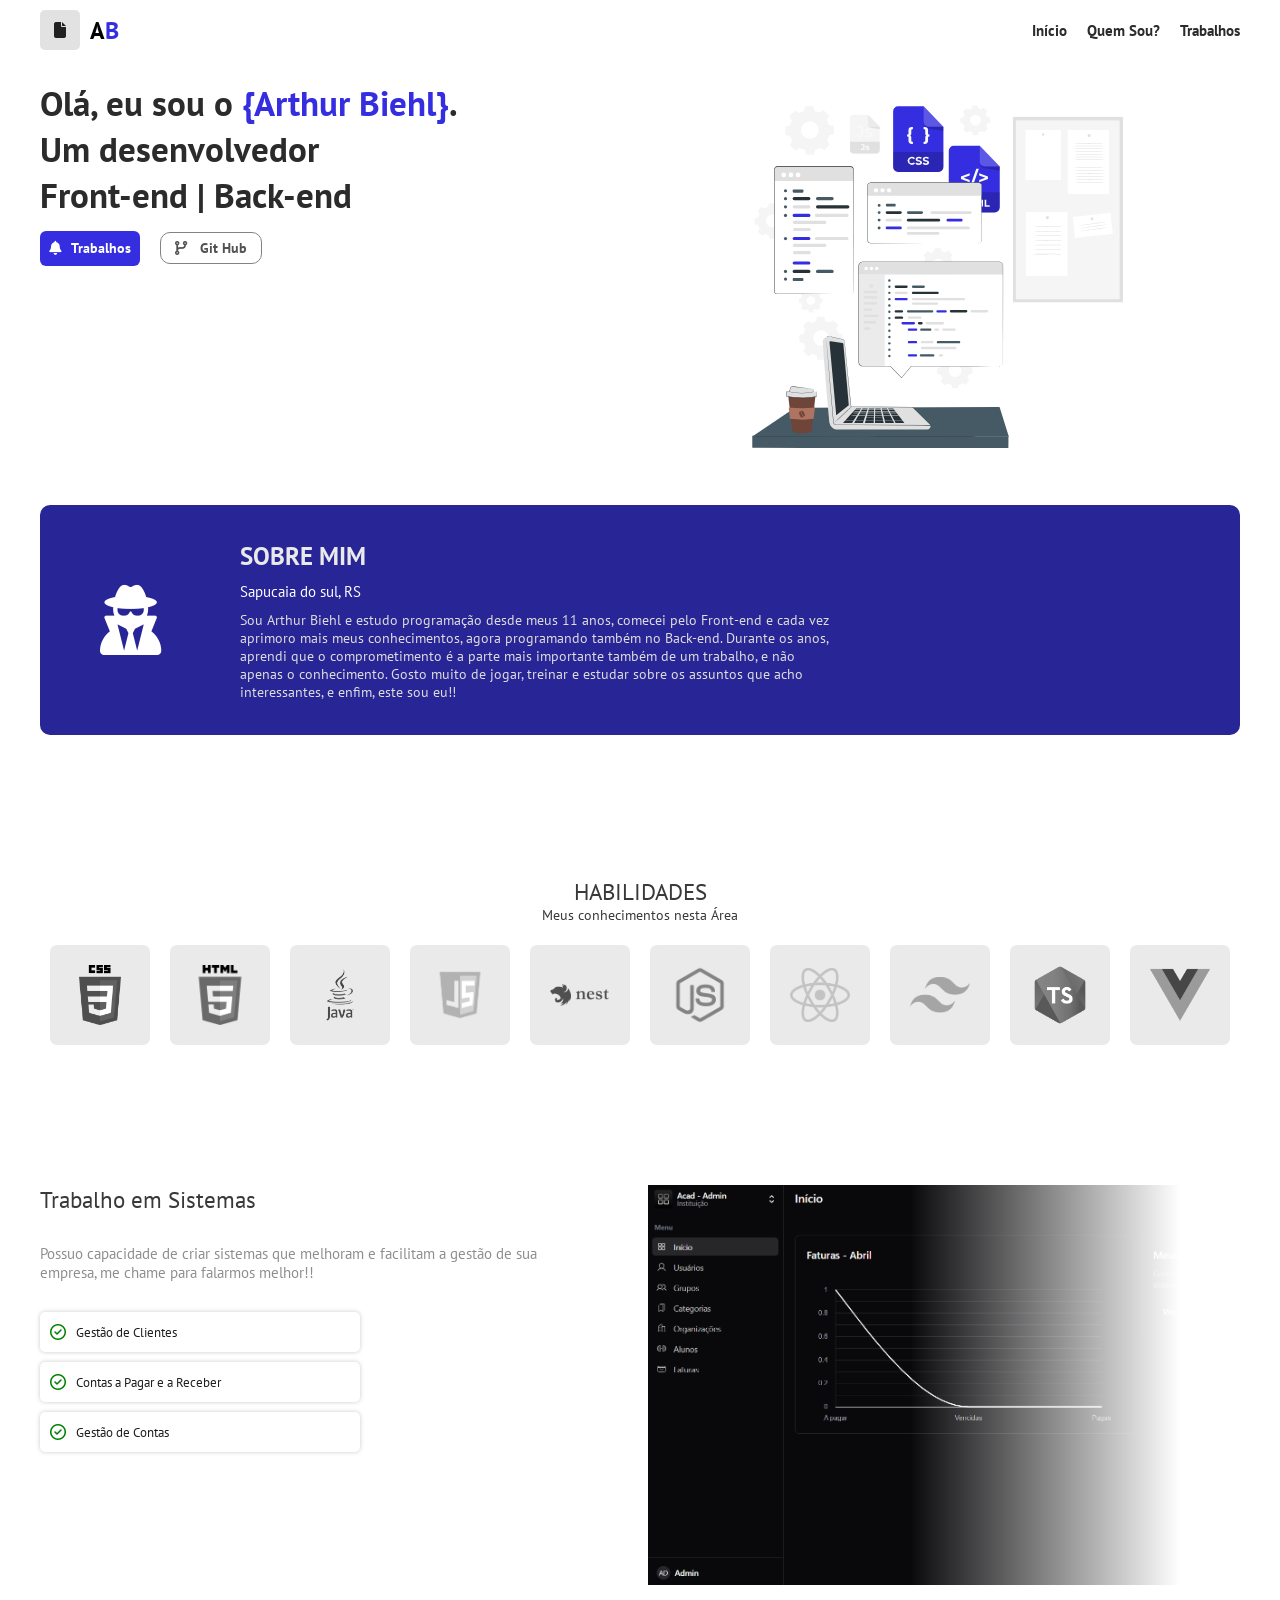
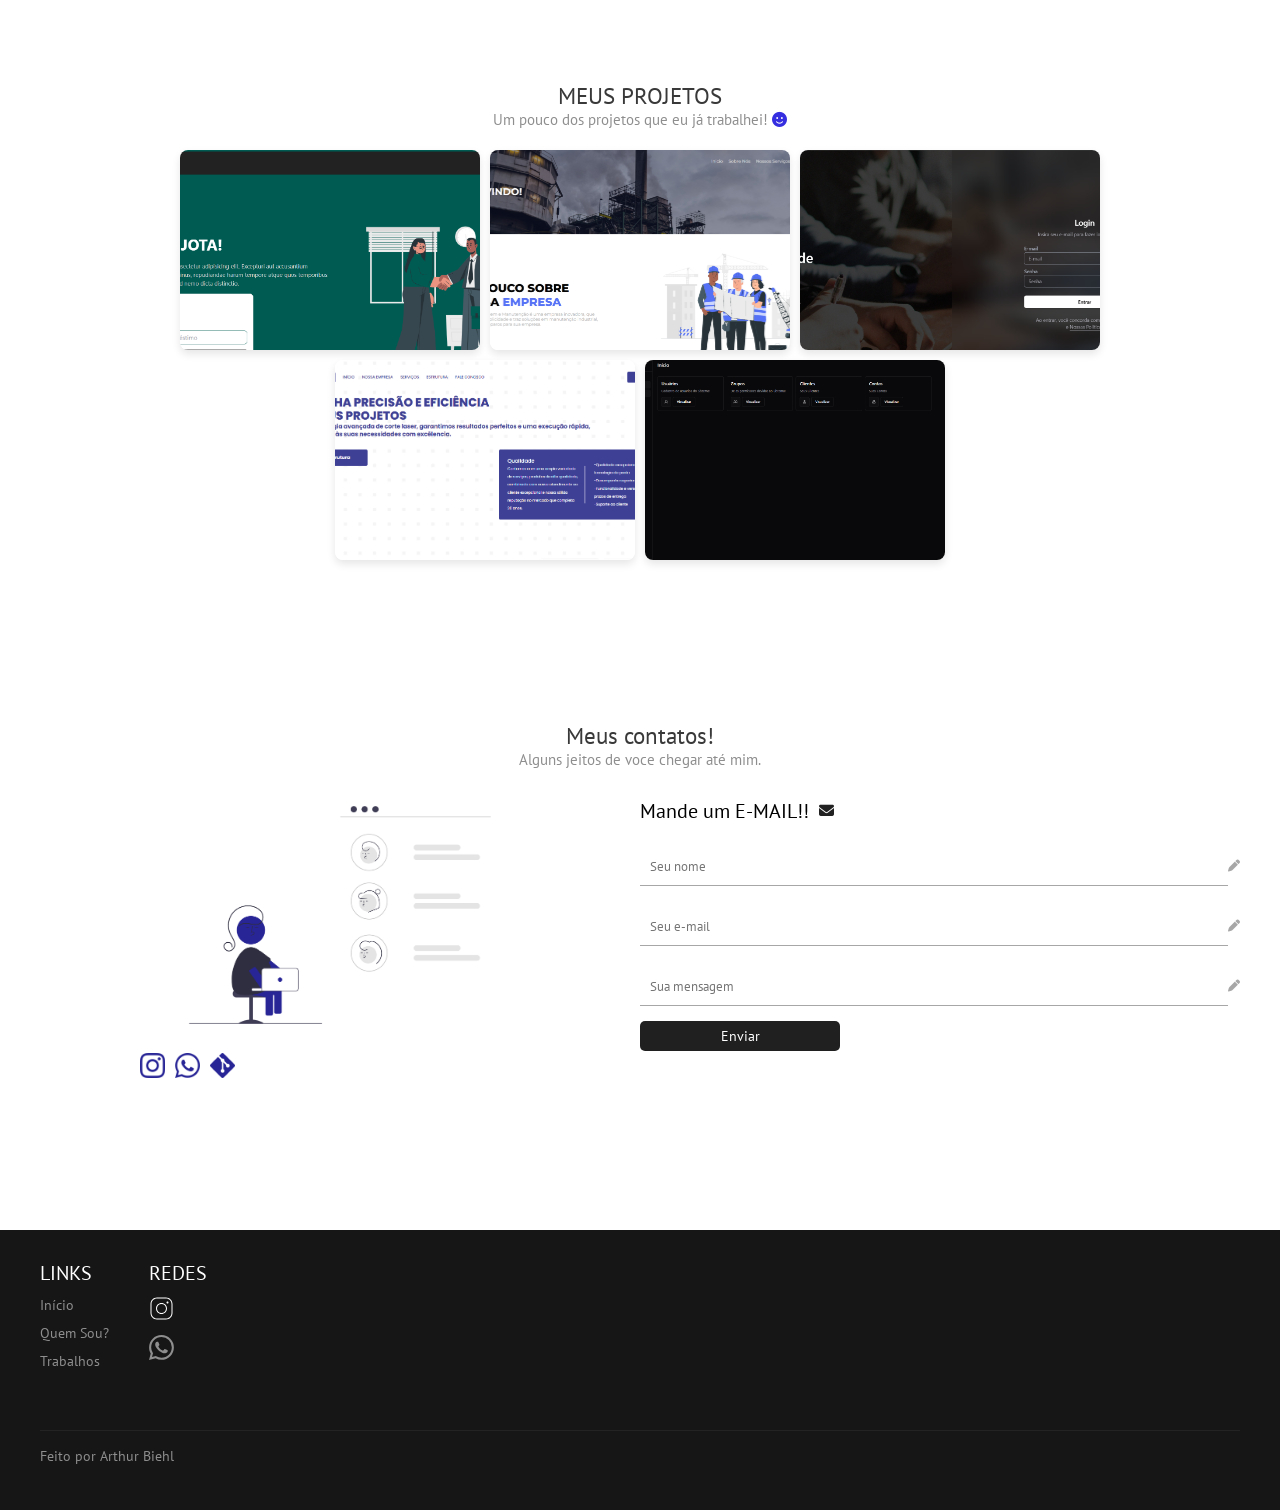
<file: index.html>
<!DOCTYPE html>
<html lang="pt-br">

<head>
    <meta charset="UTF-8">
    <meta name="viewport" content="width=device-width, initial-scale=1.0">
    <link rel="stylesheet" href="css/style.css">
    <link rel="stylesheet" href="https://cdnjs.cloudflare.com/ajax/libs/font-awesome/6.4.0/css/all.min.css">

    <title>Portfolio - Arthur Biehl</title>
</head>

<body>
    <header>
        <div class="container_header">
            <div class="logo_header">
                <div class="icon_header">
                    <i class="fa-solid fa-file"></i>
                </div>
                <h2> A<span style="color: #352EE0;">B</span></h2>
            </div>
            <div class="links_header">
                <a href="/index">Início</a>
                <a href="#quemsou">Quem Sou?</a>
                <a href="#projetos">Trabalhos</a>
            </div>
        </div>
    </header>

    <main>

        <!-- Cover -->

        <div class="container_main">
            <div class="main_about">
                <h1>Olá, eu sou o <span style="color: #352EE0">{Arthur Biehl}</span>.</h1>
                <p>Um desenvolvedor <br> Front-end | Back-end</p>
                <div class="main_btn">
                    <a href="#projetos" class="work">
                        <i class="fa-solid fa-bell"></i>
                        Trabalhos
                    </a>
                    <a href="https://github.com/arthurbiehl" class="git">
                        <i class="fa-solid fa-code-branch"></i>
                        Git Hub
                    </a>
                </div>
            </div>
            <div class="main_img">
                <img src="../static/cover.svg" alt="">
            </div>
        </div>

        <!-- Sobre Mim -->

        <div class="container_main_dois" id="quemsou">
            <div class="main_about_img_dois">
                <i class="fa-sharp fa-solid fa-user-secret"></i>
            </div>
            <div class="main_about_dois">
                <h2>SOBRE MIM</h2>
                <h3>Sapucaia do sul, RS</h3>
                <p>Sou Arthur Biehl e estudo programação desde meus 11 anos, comecei pelo Front-end e cada vez aprimoro
                    mais meus conhecimentos, agora programando também no Back-end. Durante os anos, aprendi que o
                    comprometimento é a parte mais importante também de um trabalho, e não apenas o conhecimento. Gosto
                    muito de jogar, treinar e estudar sobre os assuntos que acho interessantes, e enfim, este sou eu!!
                </p>
            </div>
        </div>

        <!-- habilidades -->

        <div class="container_habilidades">
            <div class="habilidades_text">
                <h2>HABILIDADES</h2>
                <p>Meus conhecimentos nesta Área</p>
            </div>
            <div class="habilidades">
                <div class="card_habilidade">
                    <img src="../static/css.png" alt="">
                </div>
                <div class="card_habilidade">
                    <img src="../static/html.png" alt="">
                </div>
                <div class="card_habilidade">
                    <img src="../static/java.png" alt="">
                </div>
                <div class="card_habilidade">
                    <img src="../static/js.png" alt="">
                </div>
                <div class="card_habilidade">
                    <img src="../static/nest.png" alt="">
                </div>
                <div class="card_habilidade">
                    <img src="../static/node.png" alt="">
                </div>
                <div class="card_habilidade">
                    <img src="../static/react.png" alt="">
                </div>
                <div class="card_habilidade">
                    <img src="../static/tailwind.png" alt="">
                </div>
                <div class="card_habilidade">
                    <img src="../static/ts.png" alt="">
                </div>
                <div class="card_habilidade">
                    <img src="../static/vue.png" alt="">
                </div>
            </div>

        </div>

        <!-- About 2 -->

        <div class="container_admin">
            <div class="admin_text">
                <h2>Trabalho em Sistemas</h2>
                <p>Possuo capacidade de criar sistemas que melhoram e facilitam a gestão de sua empresa, me chame para
                    falarmos melhor!!</p>
                <div class="topicos">
                    <div class="card_topicos">
                        <i class="fa-regular fa-circle-check"></i>
                        <p>Gestão de Clientes</p>
                    </div>
                    <div class="card_topicos">
                        <i class="fa-regular fa-circle-check"></i>
                        <p>Contas a Pagar e a Receber</p>
                    </div>
                    <div class="card_topicos">
                        <i class="fa-regular fa-circle-check"></i>
                        <p>Gestão de Contas</p>
                    </div>
                </div>

            </div>
            <div class="container_admin_img">
                <div class="img-overlay"></div>
                <img src="../static/admin.png" alt="Interface Admin">
            </div>
        </div>

        <!-- Projetos -->

        <div class="container_projetos" id="projetos">
            <div class="projetos_text">
                <h2>MEUS PROJETOS</h2>
                <p>Um pouco dos projetos que eu já trabalhei! <i class="fa-solid fa-face-smile"
                        style="color:#352EE0;"></i> </p>
            </div>
            <div class="projetos-container">
                <div class="projeto-card">
                    <img src="../static/primojota.png" alt="Primo Jota">
                    <div class="projeto-info">
                        <h3>Primo Jota</h3>
                        <p>Ainda em Produção!</p>
                        <a href="https://primojota.com.br/" class="projeto-btn" target="_blank">Acessar Projeto</a>
                    </div>
                </div>
                
                <div class="projeto-card">
                    <img src="../static/ritzel.png" alt="Ritzel">
                    <div class="projeto-info">
                        <h3>Ritzel</h3>
                        <p>Empresa Metalúrgica</p>
                        <a href="https://ritzel.com.br/" class="projeto-btn" target="_blank">Acessar Projeto</a>
                    </div>
                </div>
                
                <div class="projeto-card">
                    <img src="../static/acad.png" alt="ACAD">
                    <div class="projeto-info">
                        <h3>ACAD</h3>
                        <p>Sistema de gestão acadêmica com controle de alunos, turmas e relatórios educacionais.</p>
                        <a href="https://acad.db.app.br/login" class="projeto-btn" target="_blank">Acessar Projeto</a>
                    </div>
                </div>
                
                <div class="projeto-card">
                    <img src="../static/perfilsul.png" alt="Perfil Sul">
                    <div class="projeto-info">
                        <h3>PerfilSul</h3>
                        <p>Portal corporativo para empresa do ramo metalúrgico com apresentação de produtos e soluções.</p>
                        <a href="https://perfilsul.com.br/" class="projeto-btn" target="_blank">Acessar Projeto</a>
                    </div>
                </div>

                <div class="projeto-card">
                    <img src="../static/finance.png" alt="Perfil Sul">
                    <div class="projeto-info">
                        <h3>Finance</h3>
                        <p>Sistema de gestão de financeiro</p>
                        <a href="https://finance.db.app.br/login" class="projeto-btn" target="_blank">Acessar Projeto</a>
                    </div>
                </div>
            </div>
        </div>

        <!-- Contato -->

        <div class="container_contato">
            <div class="contato_text">
                <h2>Meus contatos!</h2>
                <p>Alguns jeitos de voce chegar até mim.</p>
            </div>
            <div class="contatos">


                <div class="contatos_card">

                    <img src="static/contact.png" alt="">

                    <div class="contatos_icones">

                        <div class="text_contato_icones">
                            
                            <div class="a">
                                <a href="https://www.instagram.com/biehl_arthur/">
                                    <img src="static/insta.png" alt="" target="_blank" >
                                </a>
                                <a href="https://wa.me/5551994688878">
                                    <img src="static/whats.png" alt="" target="_blank" >
                                </a>
                                <a href="https://github.com/arthurbiehl" target="_blank" >
                                    <img src="static/git.png" alt="">
                                </a>
                            </div>

                        </div>

                    </div>

                </div>


                <div class="contatos_tipos">
                    <div class="contatos_tipos_text">
                        <h2>Mande um E-MAIL!!</h2>
                        <i class="fa-solid fa-envelope"></i>
                    </div>
                
                    <form id="emailForm">
                        <!-- Anti-spam -->
                        <input type="text" name="_honey" style="display:none">
                
                        <!-- Sem CAPTCHA -->
                        <input type="hidden" name="_captcha" value="false">
                
                        <div class="campo">
                            <input type="text" id="nome" name="nome" placeholder="Seu nome" required />
                            <i class="fa-solid fa-pen"></i>
                        </div>
                        <div class="campo">
                            <input type="email" id="email" name="email" placeholder="Seu e-mail" required />
                            <i class="fa-solid fa-pen"></i>
                        </div>
                        <div class="campo">
                            <input type="text" id="mensagem" name="mensagem" placeholder="Sua mensagem" required />
                            <i class="fa-solid fa-pen"></i>
                        </div>
                
                        <div class="email_btn">
                            <button type="submit" class="botao">Enviar</button>
                            <i class="fa-solid fa-check" id="mensagemSucesso" style="display:none; color: green; margin-top: 10px;"></i>

                        </div>

                    </form>
                </div>
            </div>

        </div>

                    <!-- FOOTER -->
             
                    <footer>
                        <div class="container_footer">
                            <div class="footer_text">
                                <div class="links_footer">
                                    <h2>LINKS</h2>
                                    <a href="../pages/index.html">Início</a>
                                    <a href="#quemsou">Quem Sou?</a>
                                    <a href="#projetos">Trabalhos</a>
                                </div>
                                <div class="links_footer">
                                    <h2>REDES</h2>
                                    <a href="https://www.instagram.com/biehl_arthur/" target="_blank" >
                                        <svg xmlns="http://www.w3.org/2000/svg" x="0px" y="0px" viewBox="0,0,255.98959,255.98959">
                                            <g fill="#ffffff" fill-rule="nonzero" stroke="none" stroke-width="1"
                                                stroke-linecap="butt" stroke-linejoin="miter" stroke-miterlimit="10"
                                                stroke-dasharray="" stroke-dashoffset="0" font-family="none" font-weight="none"
                                                font-size="none" text-anchor="none" style="mix-blend-mode: normal">
                                                <g transform="scale(5.12,5.12)">
                                                    <path
                                                        d="M16,3c-7.16752,0 -13,5.83248 -13,13v18c0,7.16752 5.83248,13 13,13h18c7.16752,0 13,-5.83248 13,-13v-18c0,-7.16752 -5.83248,-13 -13,-13zM16,5h18c6.08648,0 11,4.91352 11,11v18c0,6.08648 -4.91352,11 -11,11h-18c-6.08648,0 -11,-4.91352 -11,-11v-18c0,-6.08648 4.91352,-11 11,-11zM37,11c-1.10457,0 -2,0.89543 -2,2c0,1.10457 0.89543,2 2,2c1.10457,0 2,-0.89543 2,-2c0,-1.10457 -0.89543,-2 -2,-2zM25,14c-6.06329,0 -11,4.93671 -11,11c0,6.06329 4.93671,11 11,11c6.06329,0 11,-4.93671 11,-11c0,-6.06329 -4.93671,-11 -11,-11zM25,16c4.98241,0 9,4.01759 9,9c0,4.98241 -4.01759,9 -9,9c-4.98241,0 -9,-4.01759 -9,-9c0,-4.98241 4.01759,-9 9,-9z">
                                                    </path>
                                                </g>
                                            </g>
                                        </svg>
                                    </a>
                                    <a href="https://wa.me/5551994688878" target="_blank" >
                                        <svg xmlns="http://www.w3.org/2000/svg" width="16" height="16" fill="currentColor" class="bi bi-whatsapp" viewBox="0 0 16 16">
                                            <path d="M13.601 2.326A7.85 7.85 0 0 0 7.994 0C3.627 0 .068 3.558.064 7.926c0 1.399.366 2.76 1.057 3.965L0 16l4.204-1.102a7.9 7.9 0 0 0 3.79.965h.004c4.368 0 7.926-3.558 7.93-7.93A7.9 7.9 0 0 0 13.6 2.326zM7.994 14.521a6.6 6.6 0 0 1-3.356-.92l-.24-.144-2.494.654.666-2.433-.156-.251a6.56 6.56 0 0 1-1.007-3.505c0-3.626 2.957-6.584 6.591-6.584a6.56 6.56 0 0 1 4.66 1.931 6.56 6.56 0 0 1 1.928 4.66c-.004 3.639-2.961 6.592-6.592 6.592m3.615-4.934c-.197-.099-1.17-.578-1.353-.646-.182-.065-.315-.099-.445.099-.133.197-.513.646-.627.775-.114.133-.232.148-.43.05-.197-.1-.836-.308-1.592-.985-.59-.525-.985-1.175-1.103-1.372-.114-.198-.011-.304.088-.403.087-.088.197-.232.296-.346.1-.114.133-.198.198-.33.065-.134.034-.248-.015-.347-.05-.099-.445-1.076-.612-1.47-.16-.389-.323-.335-.445-.34-.114-.007-.247-.007-.38-.007a.73.73 0 0 0-.529.247c-.182.198-.691.677-.691 1.654s.71 1.916.81 2.049c.098.133 1.394 2.132 3.383 2.992.47.205.84.326 1.129.418.475.152.904.129 1.246.08.38-.058 1.171-.48 1.338-.943.164-.464.164-.86.114-.943-.049-.084-.182-.133-.38-.232"/>
                                          </svg>
                                    </a>
            
                                </div>
                            </div>
                            <div class="linha_footer"></div>
                            <div class="feito_por">
                                <p>Feito por Arthur Biehl</p>
                            </div>
                        </div>
                    </footer>

    </main>




    <script>
        document.getElementById("emailForm").addEventListener("submit", function(e) {
            e.preventDefault();
        
            const form = e.target;
            const data = new FormData(form);
        
            fetch("https://formsubmit.co/arthurvbiehl@gmail.com", {
                method: "POST",
                body: data
            }).then(response => {
                if (response.ok) {
                    document.getElementById("mensagemSucesso").style.display = "block";
                    form.reset();
                    setTimeout(function() {
                        document.getElementById("mensagemSucesso").style.display = "none";
                    }, 5000)
                } else {
                    alert("Ocorreu um erro. Por favor, tente novamente.");
                }
            }).catch(error => {
                alert("Erro de rede. Verifica a tua ligação.");
            });
        });

    </script>

</body>

</html>
</file>
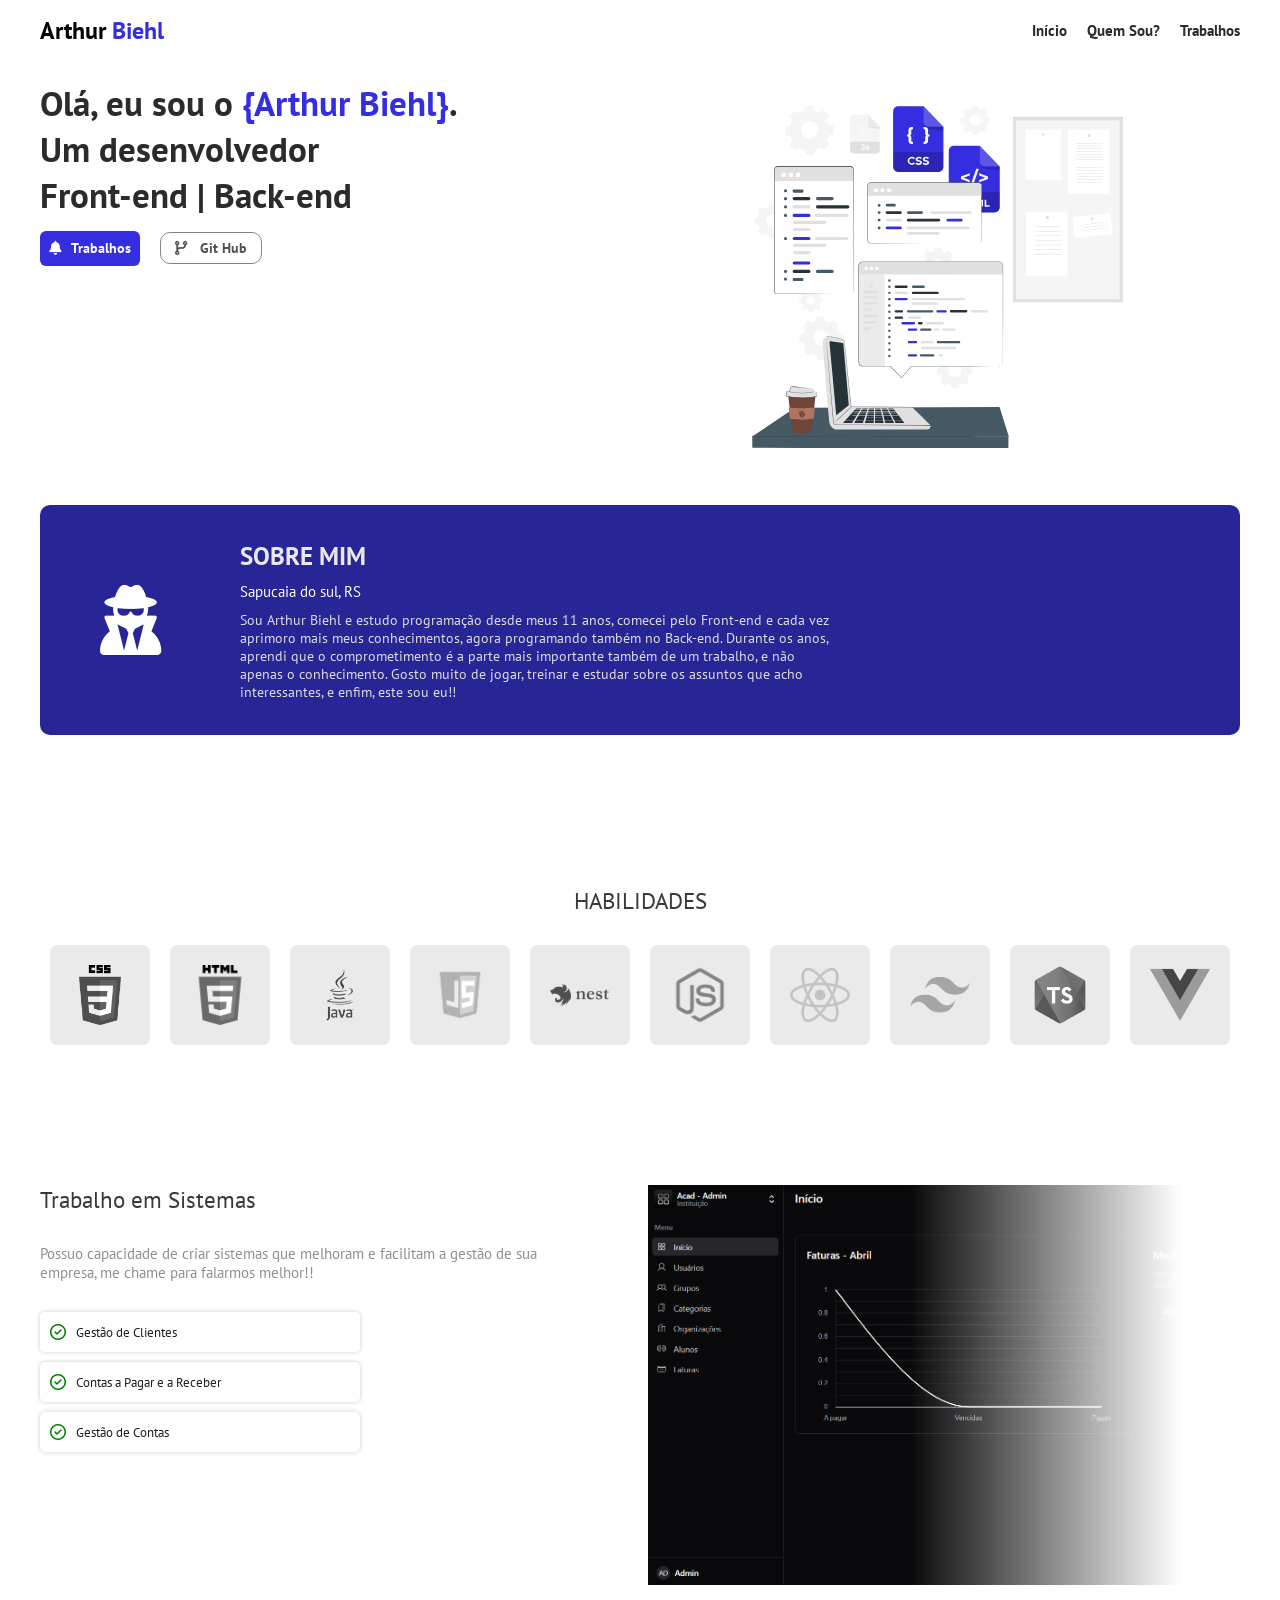
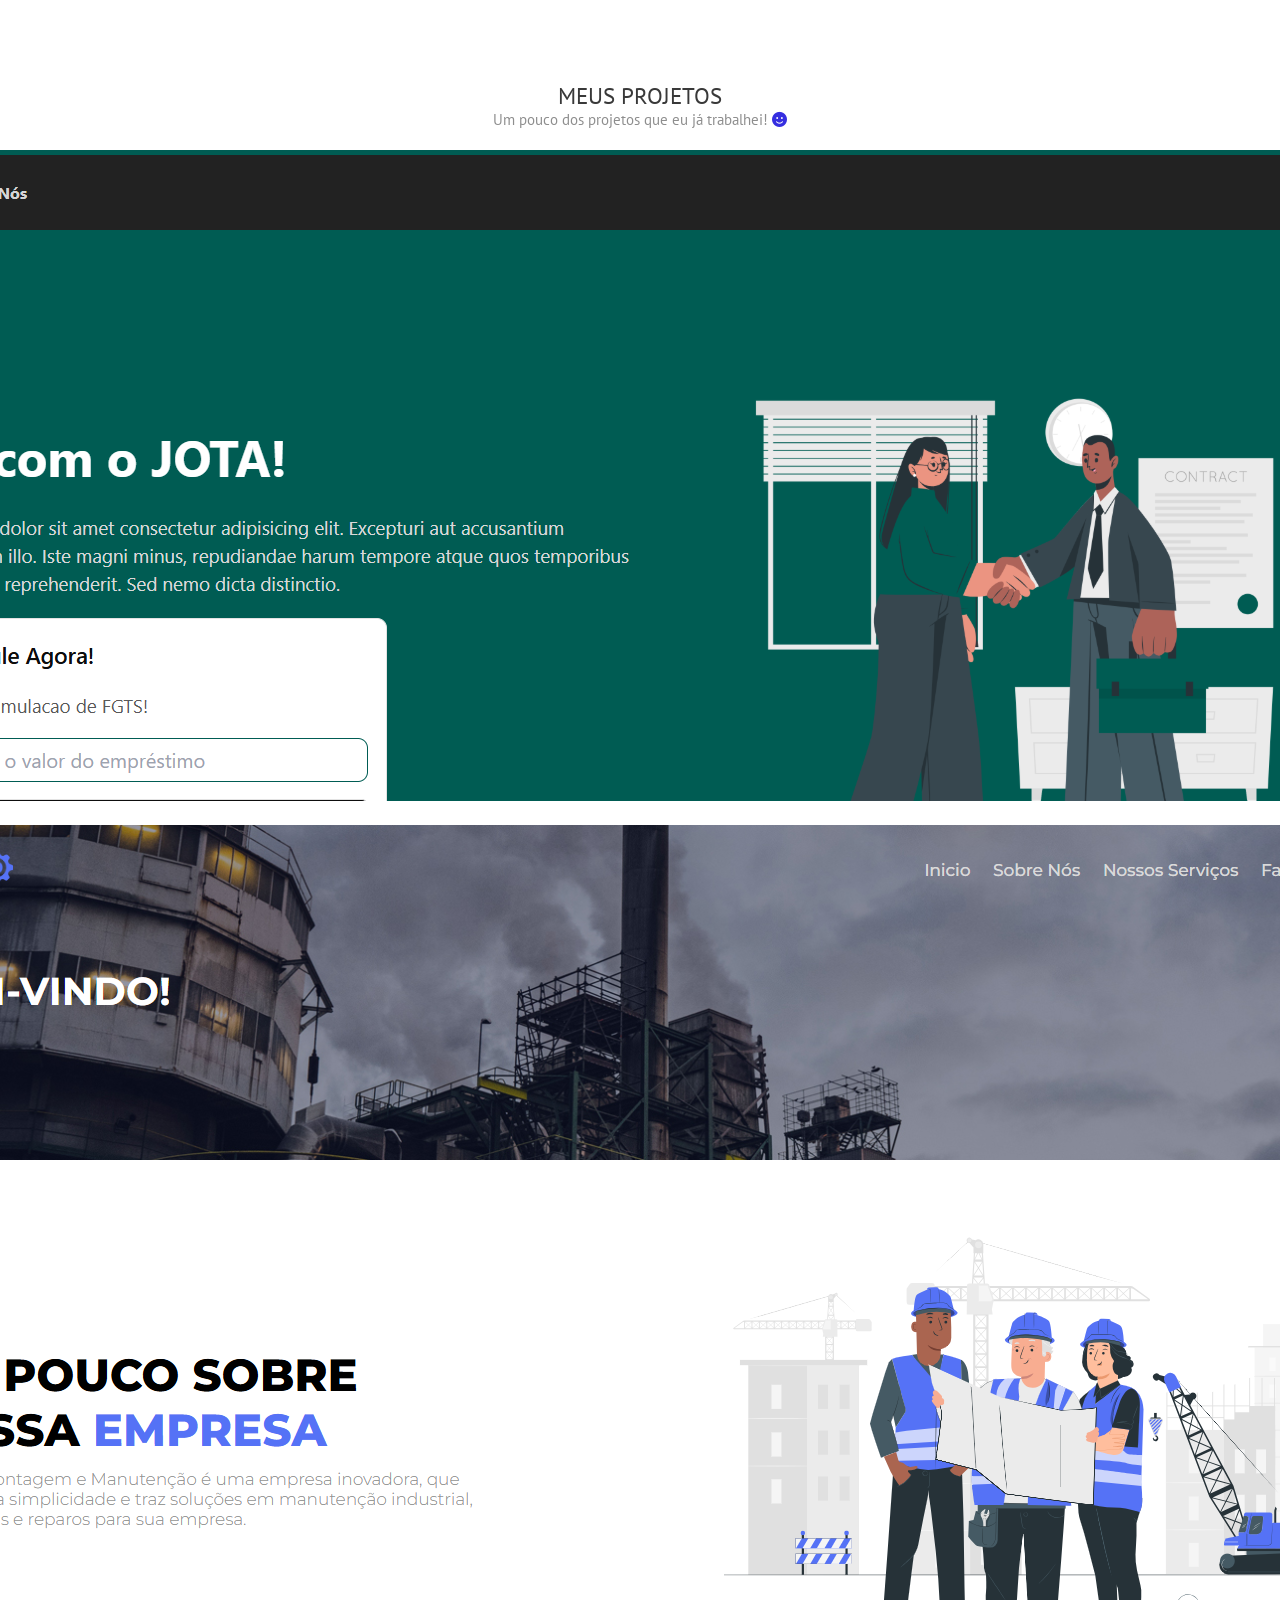
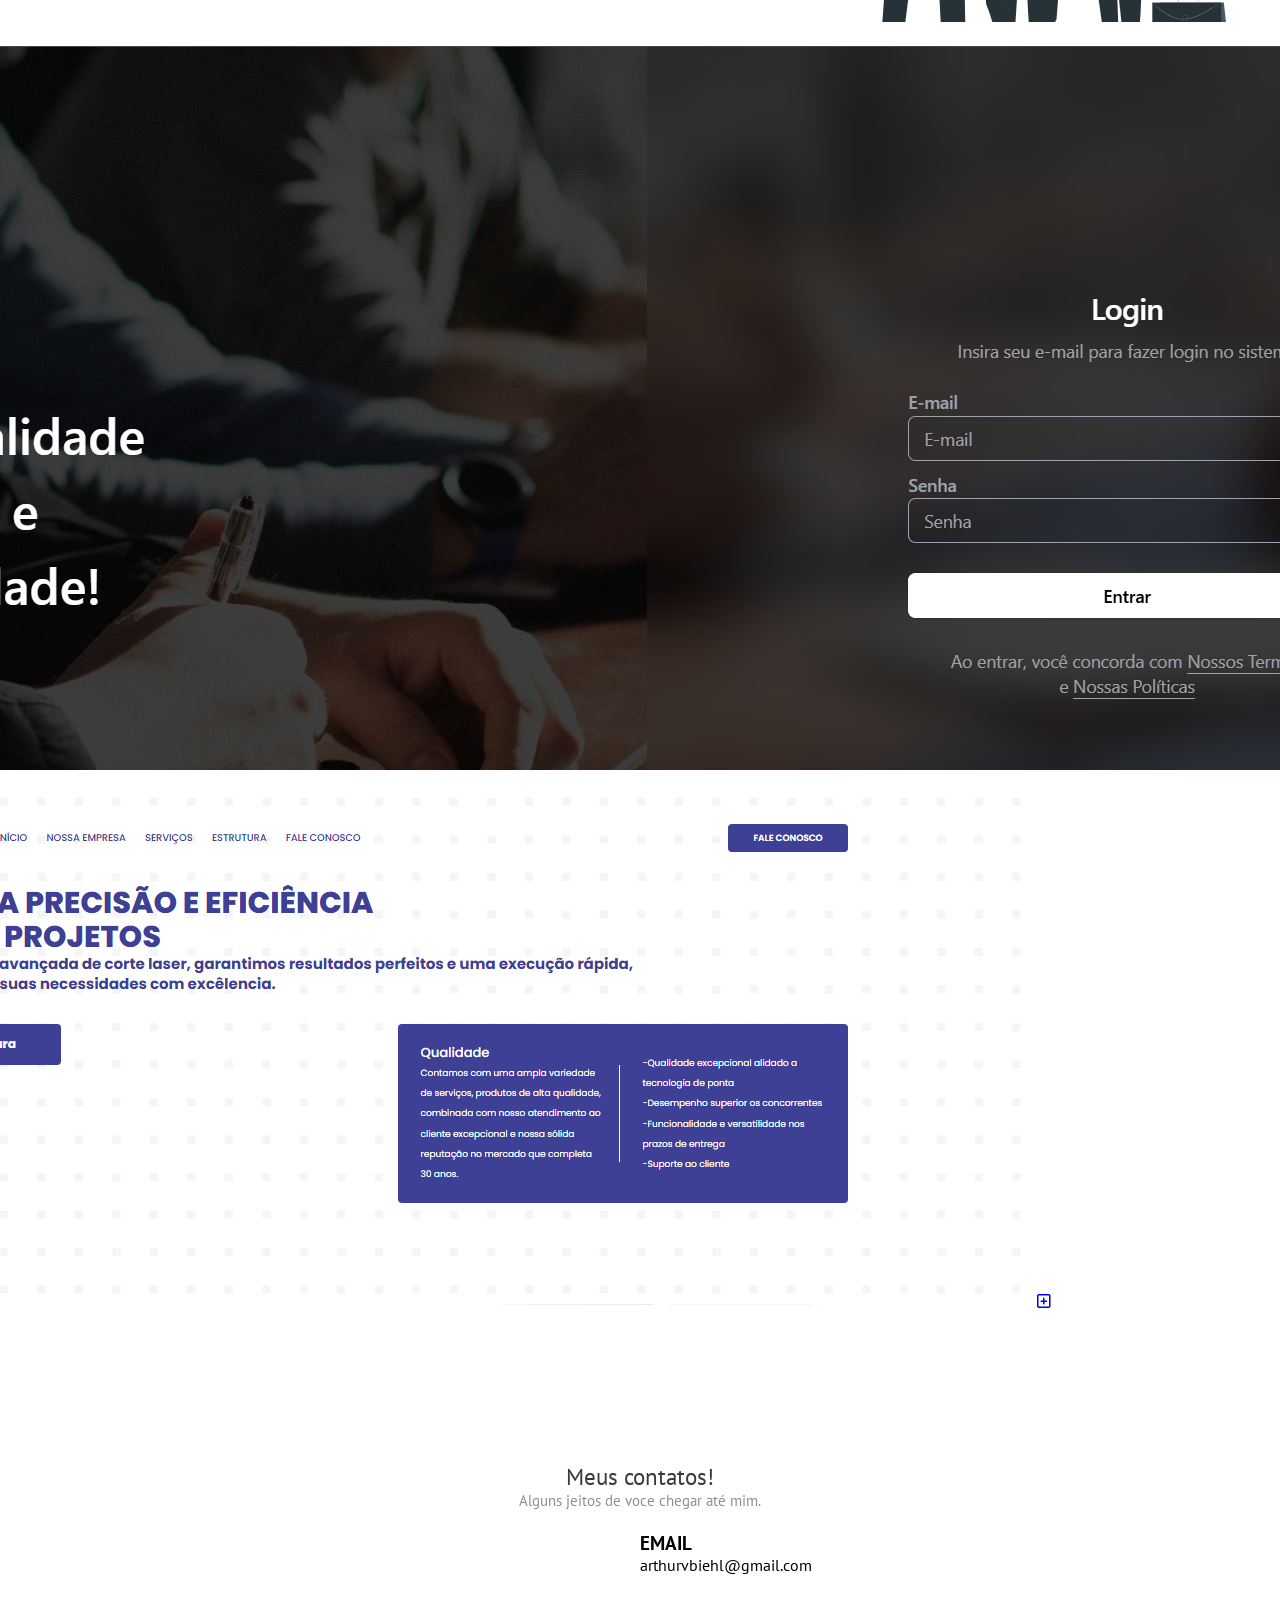
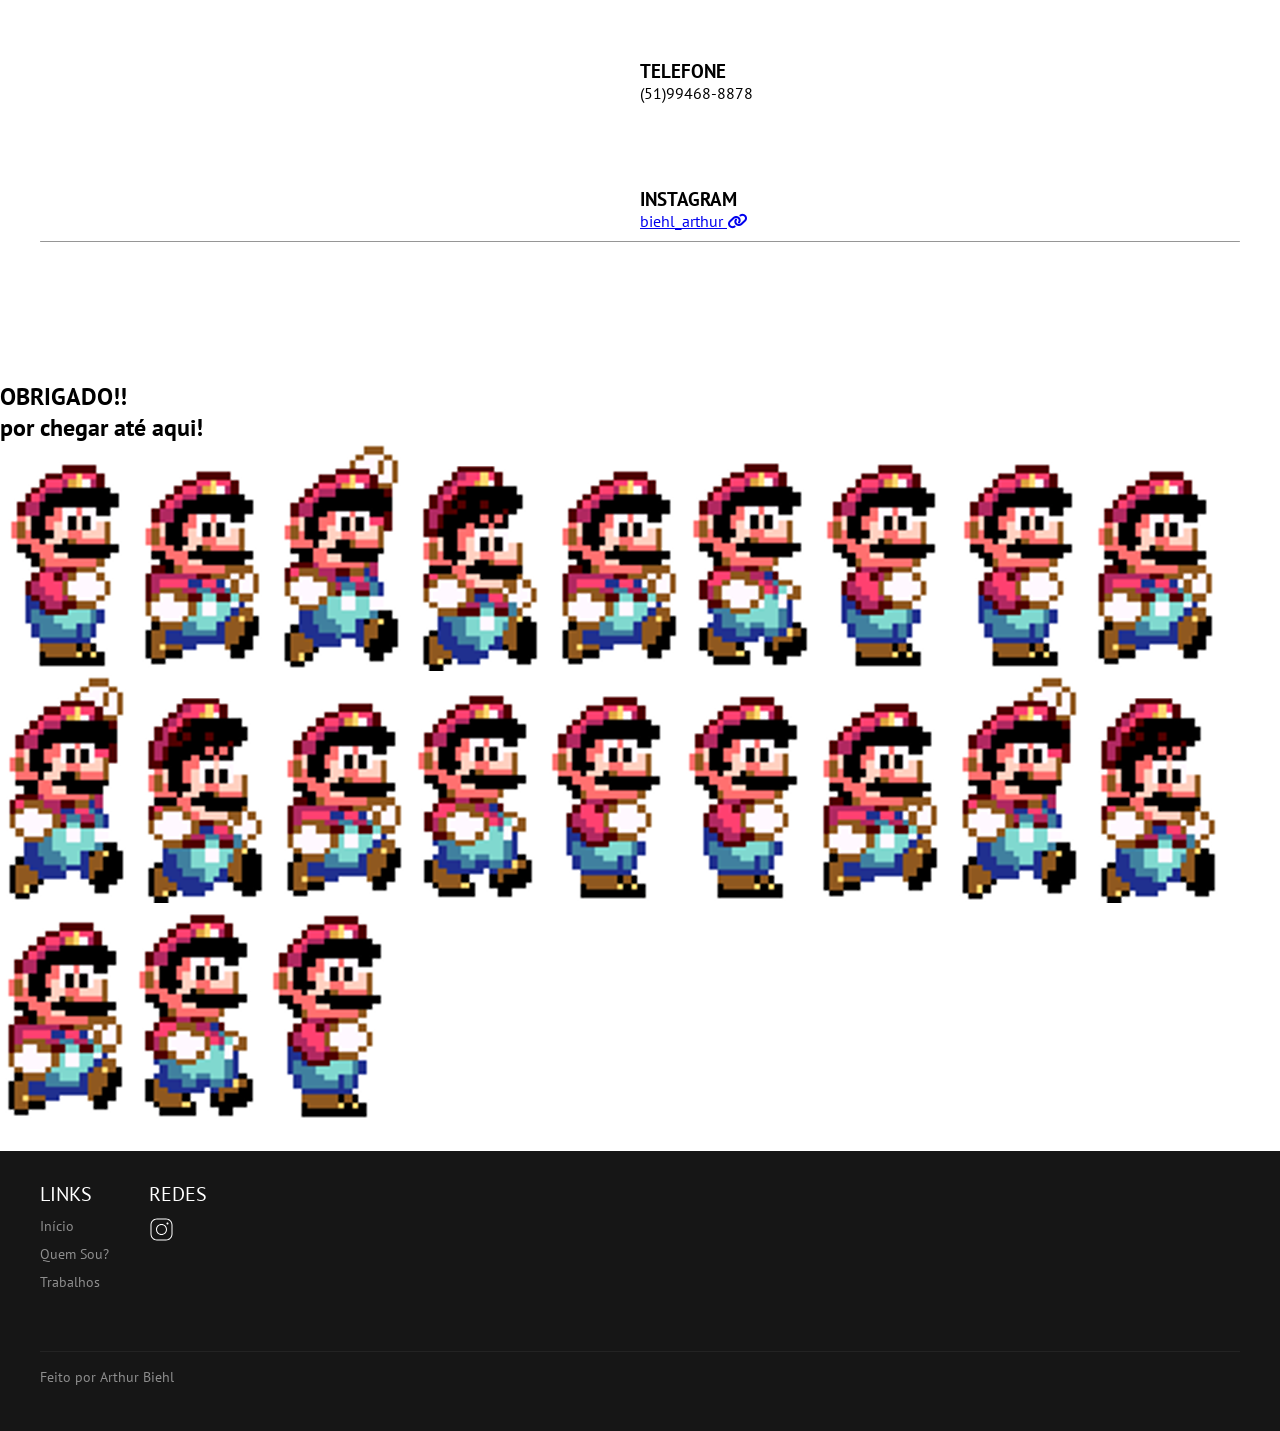
<file: pages/index.html>
<!DOCTYPE html>
<html lang="pt-br">
<head>
    <meta charset="UTF-8">
    <meta name="viewport" content="width=device-width, initial-scale=1.0">
    <link rel="stylesheet" href="../css/style.css">
    <link rel="stylesheet" href="https://cdnjs.cloudflare.com/ajax/libs/font-awesome/6.4.0/css/all.min.css">
    
    <title>Portfolio - Arthur Biehl</title>
</head>
<body>
    <header>
        <div class="container_header">
            <h2> Arthur <span style="color: #352EE0;">Biehl</span></h2>
            <div class="links_header">
                <a href="/index">Início</a>
                <a href="#quemsou">Quem Sou?</a>
                <a href="#projetos">Trabalhos</a>
            </div>
        </div>
    </header>

    <main>

        <!-- Cover -->
        
        <div class="container_main">
            <div class="main_about">
                <h1>Olá, eu sou o <span style="color: #352EE0">{Arthur Biehl}</span>.</h1>
                <p>Um desenvolvedor <br> Front-end | Back-end</p>
                <div class="main_btn">
                    <a href="#projetos" class="work">
                        <i class="fa-solid fa-bell"></i>
                        Trabalhos
                    </a>
                    <a href="https://github.com/arthurbiehl" class="git">
                        <i class="fa-solid fa-code-branch"></i>
                        Git Hub
                    </a>
                </div>
            </div>
            <div class="main_img">
                <img src="../static/cover.svg" alt="">
            </div>
        </div>

        <!-- Sobre Mim -->

        <div class="container_main_dois" id="quemsou">
            <div class="main_about_img_dois">
                <i class="fa-sharp fa-solid fa-user-secret"></i>
            </div>
            <div class="main_about_dois">
                <h2>SOBRE MIM</h2>
                <h3>Sapucaia do sul, RS</h3>
                <p>Sou Arthur Biehl e estudo programação desde meus 11 anos, comecei pelo Front-end e cada vez aprimoro mais meus conhecimentos, agora programando também no Back-end. Durante os anos, aprendi que o comprometimento é a parte mais importante também de um trabalho, e não apenas o conhecimento. Gosto muito de jogar, treinar e estudar sobre os assuntos que acho interessantes, e enfim, este sou eu!!</p>
            </div>
        </div>

        <!-- habilidades -->

        <div class="container_habilidades">
            <div class="habilidades_text">
                <h2>HABILIDADES</h2>
            </div>
            <div class="habilidades">
                <div class="card_habilidade">
                    <img src="../static/css.png" alt="">
                </div>
                <div class="card_habilidade">
                    <img src="../static/html.png" alt="">
                </div>
                <div class="card_habilidade">
                    <img src="../static/java.png" alt="">
                </div>
                <div class="card_habilidade">
                    <img src="../static/js.png" alt="">
                </div>
                <div class="card_habilidade">
                    <img src="../static/nest.png" alt="">
                </div>
                <div class="card_habilidade">
                    <img src="../static/node.png" alt="">
                </div>
                <div class="card_habilidade">
                    <img src="../static/react.png" alt="">
                </div>
                <div class="card_habilidade">
                    <img src="../static/tailwind.png" alt="">
                </div>
                <div class="card_habilidade">
                    <img src="../static/ts.png" alt="">
                </div>
                <div class="card_habilidade">
                    <img src="../static/vue.png" alt="">
                </div>
            </div>

        </div>

        <!-- About 2 -->

        <div class="container_admin">
                <div class="admin_text">
                    <h2>Trabalho em Sistemas</h2>
                    <p>Possuo capacidade de criar sistemas que melhoram e facilitam a gestão de sua empresa, me chame para falarmos melhor!!</p>
                    <div class="topicos">
                        <div class="card_topicos">
                            <i class="fa-regular fa-circle-check"></i>
                            <p>Gestão de Clientes</p>
                        </div>
                        <div class="card_topicos">
                            <i class="fa-regular fa-circle-check"></i>
                            <p>Contas a Pagar e a Receber</p>
                        </div>
                        <div class="card_topicos">
                            <i class="fa-regular fa-circle-check"></i>
                            <p>Gestão de Contas</p>
                        </div>
                    </div>
    
                </div>
                <div class="container_admin_img">
                    <div class="img-overlay"></div>
                    <img src="../static/admin.png" alt="Interface Admin">
                </div>
        </div>

        <!-- Projetos -->

        <div class="container_projetos" id="projetos">
            <div class="projetos_text">
                <h2>MEUS PROJETOS</h2>
                <p>Um pouco dos projetos que eu já trabalhei! <i class="fa-solid fa-face-smile" style="color:#352EE0;"></i> </p>
            </div>
            <div class="projetos">
                <div class="card_projetos">
                    <img src="../static/primojota.png" alt="">
                    <a href="https://primojota.com.br/"><i class="fa-regular fa-square-plus"></i></a>
                </div>
                <div class="card_projetos">
                    <img src="../static/ritzel.png" alt="">
                    <a href="https://ritzel.com.br/"><i class="fa-regular fa-square-plus"></i></a>
                </div>
                <div class="card_projetos">
                    <img src="../static/acad.png" alt="">
                    <a href="https://acad.db.app.br/login"><i class="fa-regular fa-square-plus"></i></a>
                </div>
                <div class="card_projetos">
                    <img src="../static/perfilsul.png" alt="">
                    <a href="https://perfilsul.com.br/"><i class="fa-regular fa-square-plus"></i></a>
                </div>
            </div>
        </div>

        <!-- Contato -->

        <div class="container_contato">
            <div class="contato_text">
                <h2>Meus contatos!</h2>
                <p>Alguns jeitos de voce chegar até mim.</p>
            </div>
            <div class="contatos">
                <div class="contatos_card">
                    <h2>Entre em contato facilmente! <br>
                    Me chame para criarmos um projeto juntos ou inovar e melhoar suas tecnologias!!</h2>
                    <div class="contatos_icones">
                        <i class="fa-solid fa-star"></i>
                    </div>
                </div>
                <div class="contatos_tipos">
                    <div class="card_contatos">
                        <h3>EMAIL</h3>
                        <p>arthurvbiehl@gmail.com</p>
                    </div>
                    <div class="card_contatos">
                        <h3>TELEFONE</h3>
                        <p>(51)99468-8878</p>
                    </div>
                    <div class="card_contatos">
                        <h3>INSTAGRAM</h3>
                        <a href="https://www.instagram.com/biehl_arthur/">biehl_arthur
                            <i class="fa-solid fa-link"></i>
                        </a>
                    </div>
                </div>
            </div>

        <div class="linha"></div>

        </div>

        <!-- obrigado -->

        <div class="container_obrigado">
            <div class="obrigado_text">
                <h2>OBRIGADO!! <br> por chegar até aqui!</h2>
            </div>
            <div class="carousel-wrapper">
                <div class="animate-carousel">
                    <img src="../static/sprites/sprite1.png" alt="">
                    <img src="../static/sprites/sprite2.png" alt="">
                    <img src="../static/sprites/sprite3.png" alt="">
                    <img src="../static/sprites/sprite4.png" alt="">
                    <img src="../static/sprites/sprite2.png" alt="">
                    <img src="../static/sprites/sprite5.png" alt="">
                    <img src="../static/sprites/sprite1.png" alt="">
                    <!-- Duplicar para loop -->
                    <img src="../static/sprites/sprite1.png" alt="">
                    <img src="../static/sprites/sprite2.png" alt="">
                    <img src="../static/sprites/sprite3.png" alt="">
                    <img src="../static/sprites/sprite4.png" alt="">
                    <img src="../static/sprites/sprite2.png" alt="">
                    <img src="../static/sprites/sprite5.png" alt="">
                    <img src="../static/sprites/sprite1.png" alt="">
                    <img src="../static/sprites/sprite1.png" alt="">
                    <img src="../static/sprites/sprite2.png" alt="">
                    <img src="../static/sprites/sprite3.png" alt="">
                    <img src="../static/sprites/sprite4.png" alt="">
                    <img src="../static/sprites/sprite2.png" alt="">
                    <img src="../static/sprites/sprite5.png" alt="">
                    <img src="../static/sprites/sprite1.png" alt="">
                </div>
            </div>

        </div>


        <!-- FOOTER -->

        <footer>
            <div class="container_footer">
                <div class="footer_text">
                    <div class="links_footer">
                        <h2>LINKS</h2>
                        <a href="../pages/index.html">Início</a>
                        <a href="#quemsou">Quem Sou?</a>
                        <a href="#projetos">Trabalhos</a>
                    </div>
                    <div class="links_footer">
                        <h2>REDES</h2>
                        <a href="https://www.instagram.com/biehl_arthur/">
                            <svg xmlns="http://www.w3.org/2000/svg" x="0px" y="0px" viewBox="0,0,255.98959,255.98959">
                                <g fill="#ffffff" fill-rule="nonzero" stroke="none" stroke-width="1" stroke-linecap="butt" stroke-linejoin="miter" stroke-miterlimit="10" stroke-dasharray="" stroke-dashoffset="0" font-family="none" font-weight="none" font-size="none" text-anchor="none" style="mix-blend-mode: normal"><g transform="scale(5.12,5.12)"><path d="M16,3c-7.16752,0 -13,5.83248 -13,13v18c0,7.16752 5.83248,13 13,13h18c7.16752,0 13,-5.83248 13,-13v-18c0,-7.16752 -5.83248,-13 -13,-13zM16,5h18c6.08648,0 11,4.91352 11,11v18c0,6.08648 -4.91352,11 -11,11h-18c-6.08648,0 -11,-4.91352 -11,-11v-18c0,-6.08648 4.91352,-11 11,-11zM37,11c-1.10457,0 -2,0.89543 -2,2c0,1.10457 0.89543,2 2,2c1.10457,0 2,-0.89543 2,-2c0,-1.10457 -0.89543,-2 -2,-2zM25,14c-6.06329,0 -11,4.93671 -11,11c0,6.06329 4.93671,11 11,11c6.06329,0 11,-4.93671 11,-11c0,-6.06329 -4.93671,-11 -11,-11zM25,16c4.98241,0 9,4.01759 9,9c0,4.98241 -4.01759,9 -9,9c-4.98241,0 -9,-4.01759 -9,-9c0,-4.98241 4.01759,-9 9,-9z"></path></g></g>
                                </svg>
                        </a>
                    </div>
                </div>
                <div class="linha_footer"></div>
                <div class="feito_por">
                    <p>Feito por Arthur Biehl</p>
                </div>
            </div>
        </footer>

        
        
    </main>
    
</body>
</html>
</file>
<file: css/style.css>
@import url('https://fonts.googleapis.com/css2?family=Montserrat:ital,wght@0,100..900;1,100..900&family=Nunito+Sans:ital,opsz,wght@0,6..12,200..1000;1,6..12,200..1000&family=PT+Sans:ital,wght@0,400;0,700;1,400;1,700&family=Roboto:ital,wght@0,100..900;1,100..900&display=swap');

* {
    margin: 0;
    padding: 0;
    font-family: 'PT Sans';
}

input:focus {
    outline: none;
}

.linha {
    width: 100%;
    height: 1px;
    border-radius: 10px;
    background-color: #969696;
    margin-top: 10px;
    margin-bottom: 10px;
}

/* HEADER */

header {
    width: 100%;
    height: 60px;
    display: flex;
    justify-content: center;
    align-items: center;
}

.container_header {
    width: 1200px;
    height: 100%;
    display: flex;
    justify-content: space-between;
    align-items: center;
}

.container_header .logo_header {
    width: 100px;
    height: 100%;
    display: flex;
    justify-content: start;
    align-items: center;
    gap: 10px;
}

.icon_header {
    width: 40px;
    display: flex;
    justify-content: center;
    align-items: center;
    background-color: rgba(219, 219, 219, 0.787);
    height: 40px;
    border-radius: 5px;
    color: #212121;
}

.container_header .links_header {
    width: 300px;
    height: 100%;
    display: flex;
    justify-content: end;
    align-items: center;
    gap: 20px;
}

.container_header .links_header a {
    text-decoration: none;
    color: rgb(43, 43, 43);
    font-size: 15px;
    font-weight: 600;
}





/* Main COVER */

main {
    width: 100%;
    display: flex;
    justify-content: center;
    align-items: center;
    flex-direction: column;
    margin-top: 20px;
    gap: 25px;
}

@keyframes entrarDaEsquerda {
    from {
        opacity: 0;
        transform: translateX(-100px);
    }

    to {
        opacity: 1;
        transform: translateX(0);
    }
}

main>* {
    animation: entrarDaEsquerda 0.5s ease-out forwards;
    opacity: 0;
    /* garante que o item está invisível antes da animação */
}


.container_main {
    width: 1200px;
    height: 400px;
    display: flex;
    justify-content: space-around;
    align-items: center;
}

.container_main .main_img {
    width: 600px;
    height: 100%;
    display: flex;
    justify-content: center;
    align-items: center;
}

.container_main .main_img img {
    width: 100%;
    height: 100%;
    object-fit: contain;
}

.main_about {
    width: 600px;
    height: 400px;
    display: flex;
    flex-direction: column;
    align-items: start;
    justify-content: start;
}

.main_about h1 {
    font-size: 35px;
    font-weight: 600;
    color: rgb(43, 43, 43);
}

.main_about p {
    font-size: 35px;
    font-weight: 600;
    color: rgb(43, 43, 43);
}

.main_btn {
    width: 100%;
    height: 60px;
    display: flex;
    justify-content: start;
    align-items: center;
    gap: 20px;
}

.main_btn .work {
    width: 100px;
    height: 35px;
    border-radius: 6px;
    font-size: 15px;
    cursor: pointer;
    display: flex;
    justify-content: space-evenly;
    align-items: center;
    background-color: #352EE0;
    color: white;
    font-weight: 700;
    font-size: 14px;
    text-decoration: none;
    transition: 0.5s;
}

.main_btn .work:hover {
    background-color: #282596;
}

.main_btn .git {
    width: 100px;
    height: 30px;
    border-radius: 10px;
    border: 1px solid rgb(131, 131, 131);
    font-size: 15px;
    cursor: pointer;
    display: flex;
    justify-content: space-evenly;
    align-items: center;
    color: rgb(82, 82, 82);
    font-weight: 700;
    font-size: 14px;
    text-decoration: none;
    transition: 0.5s;
}

.main_btn .git:hover {
    background-color: rgb(49, 49, 49);
    color: white;
    border: 1px solid rgb(49, 49, 49);
}






/* Main About */

.container_main_dois {
    width: 1200px;
    height: 230px;
    display: flex;
    justify-content: start;
    align-items: center;
    gap: 20px;
    background-color: #282596;
    border-radius: 10px;
}

.main_about_dois {
    width: 600px;
    height: 200px;
    display: flex;
    flex-direction: column;
    justify-content: center;
    align-items: start;
    gap: 10px;
}

.main_about_dois h2 {
    font-size: 25px;
    font-weight: 700;
    color: rgb(233, 233, 233);
}

.main_about_dois h3 {
    font-size: 15px;
    font-weight: 500;
    color: rgb(255, 255, 255);
}

.main_about_dois p {
    font-size: 14px;
    font-weight: 400;
    color: rgb(221, 221, 221);
}

.main_about_img_dois {
    width: 180px;
    height: 180px;
    display: flex;
    justify-content: center;
    align-items: center;
    border-radius: 50%;
    overflow: hidden;
    font-size: 70px;
    color: white;
}






/* Habilidades */

.container_habilidades {
    width: 1200px;
    height: 400px;
    display: flex;
    justify-content: center;
    align-items: center;
    flex-direction: column;
    gap: 20px;
}

.habilidades_text {
    width: 100%;
    height: 50px;
    display: flex;
    justify-content: start;
    align-items: center;
    justify-content: center;
    flex-direction: column;
}

.habilidades_text h2 {
    font-size: 23px;
    font-weight: 500;
    color: #393939;
}

.habilidades_text p {
    font-size: 14px;
    font-weight: 400;
    color: #393939;
}

.habilidades {
    width: 100%;
    height: auto;
    display: flex;
    justify-content: center;
    align-items: center;
    flex-wrap: wrap;
    gap: 20px;
}

.card_habilidade {
    width: 100px;
    height: 100px;
    display: flex;
    justify-content: center;
    align-items: center;
    background-color: rgba(206, 206, 206, 0.418);
    border-radius: 7px;
}

.card_habilidade img {
    width: 60px;
    height: 60px;
    object-fit: contain;
    filter: grayscale(100%);
    transition: 0.5s;
}

.card_habilidade:hover img {
    filter: grayscale(0%);
}







/* Admin */

.container_admin {
    width: 1200px;
    height: 400px;
    display: flex;
    justify-content: space-between;
    align-items: center;
}

.admin_text {
    width: 600px;
    height: 100%;
    display: flex;
    justify-content: start;
    align-items: start;
    flex-direction: column;
    gap: 30px;
}

.admin_text h2 {
    font-size: 23px;
    font-weight: 700;
    color: #393939;
    font-weight: 400;
}

.admin_text p {
    font-size: 15px;
    width: 90%;
    font-weight: 400;
    color: rgb(142, 142, 142);
}

.topicos {
    width: 100%;
    height: auto;
    display: flex;
    justify-content: start;
    align-items: start;
    flex-direction: column;
    gap: 10px;
}

.card_topicos {
    width: 300px;
    height: 20px;
    display: flex;
    padding: 10px;
    justify-content: start;
    align-items: center;
    gap: 10px;
    border-radius: 5px;
    background-color: white;
    transition: 0.5s;
    box-shadow: 0px 0px 4px rgba(44, 44, 44, 0.25);
}

.card_topicos:hover {
    width: 310px;
}

.card_topicos p {
    font-size: 13px;
    font-weight: 500;
    color: rgb(30, 30, 30);
}

.card_topicos i {
    color: green;
}

.container_admin_img {
    position: relative;
    width: 600px;
    height: 400px;
}

.container_admin_img img {
    width: 100%;
    height: 100%;
    object-fit: contain;
    display: block;
}

.container_admin_img .img-overlay {
    position: absolute;
    top: 0;
    left: 0;
    width: 100%;
    height: 100%;
    background: linear-gradient(to left, white 10%, rgba(0, 0, 0, 0), rgba(0, 0, 0, 0));
    pointer-events: none;
}







/* Projetos*/

.container_projetos {
    width: 1200px;
    height: auto;
    display: flex;
    justify-content: center;
    align-items: center;
    flex-direction: column;
    margin-top: 70px;
    margin-bottom: 70px;
    gap: 20px;

}

.projetos_text {
    width: 100%;
    height: 50px;
    display: flex;
    justify-content: center;
    align-items: center;
    flex-direction: column;
    
}

.projetos_text h2 {
    font-size: 23px;
    font-weight: 500;
    color: #393939;
}

.projetos_text p {
    font-size: 15px;
    font-weight: 400;
    color: rgb(142, 142, 142);
}

.projetos-container {
    width: 100%;
    height: auto;
    display: flex;
    justify-content: center;
    align-items: center;
    flex-wrap: wrap;
    gap: 10px;
}

.projeto-card {
    width: 300px;
    height: 200px;
    position: relative;
    border-radius: 8px;
    overflow: hidden;
    box-shadow: 0 4px 8px rgba(0, 0, 0, 0.1);
    transition: all 0.4s cubic-bezier(0.25, 0.8, 0.25, 1);
}

.projeto-card img {
    width: 100%;
    height: 100%;
    object-fit: cover;
    transition: all 0.5s ease;
}

.projeto-info {
    position: absolute;
    bottom: 0;
    left: 0;
    right: 0;
    background: linear-gradient(to top, rgba(0,0,0,0.9) 0%, rgba(0,0,0,0.7) 70%, transparent 100%);
    color: white;
    padding: 20px;
    transform: translateY(100%);
    opacity: 0;
    transition: all 0.4s ease;
    height: 100%;
    display: flex;
    flex-direction: column;
    justify-content: flex-end;
}

.projeto-card:hover .projeto-info {
    transform: translateY(0);
    opacity: 1;
}

.projeto-info h3 {
    margin: 0 0 10px 0;
    font-size: 1.4rem;
    color: #fff;
}

.projeto-info p {
    margin: 0 0 20px 0;
    font-size: 0.9rem;
    line-height: 1.5;
    color: rgba(255, 255, 255, 0.9);
}

.projeto-btn {
    display: inline-block;
    padding: 10px 20px;
    background-color: #352EE0;
    color: white;
    text-decoration: none;
    border-radius: 6px;
    font-weight: 500;
    text-align: center;
    transition: all 0.3s ease;
    align-self: flex-start;
}

.projeto-btn:hover {
    background-color: #413af5;
    box-shadow: 0 4px 8px rgba(0, 0, 0, 0.2);
}








/* Contato */

.container_contato {
    width: 1200px;
    height: 500px;
    display: flex;
    justify-content: center;
    align-items: center;
    flex-direction: column;
    margin-bottom: 50px;
}

.contato_text {
    width: 100%;
    height: 50px;
    display: flex;
    justify-content: center;
    align-items: center;
    flex-direction: column;
}

.contato_text h2 {
    font-size: 23px;
    font-weight: 500;
    color: #393939;
}

.contato_text p {
    font-size: 15px;
    font-weight: 400;
    color: rgb(142, 142, 142);
}

.contatos {
    width: 100%;
    height: auto;
    display: flex;
    justify-content: space-between;
    align-items: start;
    margin-top: 20px;
}

.contatos_card {
    width: 600px;
    height: 300px;
    display: flex;
    justify-content: space-between;
    align-items: center;
    flex-direction: column;
}

.contatos_card img {
    width: 100%;
    height: 250px;
    object-fit: contain;
}

.contatos_card h2 {
    font-size: 22px;
    font-weight: 600;
    color: white;
}

.contatos_icones {
    width: 400px;
    height: 50px;
    display: flex;
    justify-content: center;
    align-items: center;
    color: white;
}

.text_contato_icones {
    width: 100%;
    display: flex;
    justify-content: space-between;
    align-items: center;
    gap: 10px;
}

.text_contato_icones a {
    display: flex;
    justify-content: center;
    align-items: center;
}

.text_contato_icones img {
    width: 25px;
    height: 25px;
}

.text_contato_icones i {
    color: #282596;
}

.a {
    display: flex;
    gap: 10px;
}

.contatos_tipos {
    width: 600px;
    height: 100%;
    display: flex;
    flex-direction: column;
    justify-content: space-between;
    align-items: start;
    gap: 10px;
}

.contatos_tipos_text {
    width: 100%;
    height: 50px;
    display: flex;
    justify-content: start;
    align-items: center;
    gap: 10px;
}

.contatos_tipos_text h2 {
    font-size: 20px;
    font-weight: 400;
}

.contatos_tipos_text i {
    font-size: 15px;
    color: #212121;
}

form {
    width: 100%;
    height: 100%;
    display: flex;
    flex-direction: column;
    justify-content: start;
    align-items: start;
    gap: 10px;
}

.campo {
    width: 100%;
    height: 50px;
    display: flex;
    justify-content: space-between;
    align-items: center;
}

.campo input {
    width: 100%;
    padding: 10px;
    border: none;
    outline: none;
    border-bottom: 1px solid #a7a7a7;
}

.campo i {
    font-size: 12px;
    color: #a7a7a7;
}

.campo:focus-within i {
    color: #333;
}

.email_btn {
    width: 100%;
    display: flex;
    justify-content: space-between;
    align-items: center;
}

.email_btn button {
    width: 200px;
    height: 30px;
    border: none;
    outline: none;
    background-color: #202020;
    color: white;
    font-size: 14px;
    font-weight: 500;
    border-radius: 5px;
    cursor: pointer;
    transition: 0.5s;
}

.email_btn button:hover {
    background-color: white;
    border: 1px solid black;
    color: black;
}








/* FOOTER */

footer {
    width: 100%;
    height: 280px;
    display: flex;
    justify-content: center;
    align-items: center;
    background-color: #161616;
}

.container_footer {
    width: 1200px;
    height: 100%;
    display: flex;
    justify-content: center;
    align-items: center;
    flex-direction: column;
}

.footer_text {
    width: 100%;
    height: 150px;
    display: flex;
    justify-content: start;
    align-items: start;
    gap: 40px;
}

.links_footer {
    display: flex;
    justify-content: start;
    align-items: start;
    flex-direction: column;
    gap: 10px;
}

.links_footer h2 {
    font-size: 20px;
    font-weight: 500;
    color: white;
}

.links_footer a {
    font-size: 14px;
    font-weight: 400;
    color: rgb(142, 142, 142);
    text-decoration: none;
}

.links_footer a:hover {
    text-decoration: underline;
}

.linha_footer {
    width: 100%;
    height: 1px;
    background-color: rgb(35, 35, 35);
    margin-top: 20px;
}

.links_footer svg {
    width: 25px;
    height: 25px;
}

.feito_por {
    width: 100%;
    height: 50px;
    display: flex;
    justify-content: start;
    align-items: center;
}

.feito_por p {
    font-size: 14px;
    font-weight: 400;
    color: rgb(142, 142, 142);
}

@media (max-width: 500px) {
    header {
        width: 100%;
    }

    .container_header {
        width: 90%;
    }

    .container_header h2 {
        width: 30%;
        font-size: 20px;
    }

    .container_header .links_header {
        width: 60%;
        gap: 15px;
    }


    /*MAIN 1*/

    .container_main {
        width: 100%;
        height: auto;
        display: flex;
        justify-content: center;
        align-items: center;
        flex-direction: column;
    }

    .main_about {
        width: 100%;
        display: flex;
        justify-content: center;
        align-items: center;
        text-align: center;
    }

    .main_about h1 {
        font-size: 28px;
    }

    .main_about p {
        font-size: 28px;

    }

    .main_btn {
        width: 100%;
        height: 120px;
        display: flex;
        flex-direction: column;
        justify-content: center;
        align-items: center;
        gap: 3px;
    }

    .main_btn .work {
        width: 90%;
        height: 30px;
        display: flex;
        justify-content: center;
        align-items: center;
    }

    .main_btn .git {
        width: 90%;
        height: 30px;
        display: flex;
        justify-content: center;
        align-items: center;
    }

    .container_main .main_img {
        display: none;
    }

    /*SOBRE MIM */

    .container_main_dois {
        width: 100%;
        height: 400px;
        flex-direction: column;
        border-radius: 0px;
    }

    .main_about_img_dois {
        width: 100%;
        height: 130px;
        display: flex;
        justify-content: center;
        align-items: center;
    }

    .main_about_dois {
        width: 90%;
        height: auto;
        display: flex;
        justify-content: center;
        align-items: center;
        flex-direction: column;
        text-align: center;
    }

    /* HABILIDADES */

    .container_habilidades {
        width: 100%;
        height: auto;
    }

    .habilidades_text {
        width: 100%;
        height: 50px;
        display: flex;
        justify-content: center;
        align-items: center;
    }

    .habilidades {
        width: 100%;
        height: auto;
    }

    .card_habilidade {
        width: 150px;
        height: 80px;
    }

    /* MAIN 2*/

    .container_admin {
        width: 100%;
        height: auto;
        display: flex;
        justify-content: center;
        align-items: flex;
        flex-direction: column;
    }

    .admin_text {
        width: 90%;
        text-align: center;
        display: flex;
        justify-content: center;
        align-items: center;
        margin-bottom: 20px;
    }

    .topicos {
        width: 100%;
        display: flex;
        justify-content: center;
        align-items: center;
    }

    .container_admin_img {
        width: 100%;
        height: 100%;
        display: flex;
        justify-content: center;
        align-items: center;
        display: none;
    }

    /* PROJETOS */

    .container_projetos {
        width: 100%;
    }

    .projetos_text {
        width: 100%;
        text-align: center;
        justify-content: center;
        align-items: center;
    }

    .projetos {
        width: 100%;
    }

    /* CONTATO */

    .container_contato {
        width: 100%;
        height: auto;
    }

    .contato_text {
        width: 100%;
        text-align: center;
        justify-content: center;
        align-items: center;
    }

    .contatos {
        width: 100%;
        height: auto;
        flex-direction: column;
        justify-content: center;
        align-items: center;
    }

    .contatos_card {
        width: 90%;
        justify-content: center;
        align-items: center;
    }

    .contatos_card img {
        width: 100%;
        height: 100%;
        object-fit: contain;
    }

    .contatos_icones {
        width: 100%;
        height: auto;
        justify-content: center;
        align-items: center;
    }

    .a img {
        width: 20px;
        height: 20px;
    }

    .contatos_tipos {
        width: 90%;
        gap: 20px;
    }

    .email_btn button {
        width: 40%;
        height: 30px;
    }

    .email_btn {
        width: 100%;
    }


    .container_footer {
        width: 90%;
    }



}
</file>
